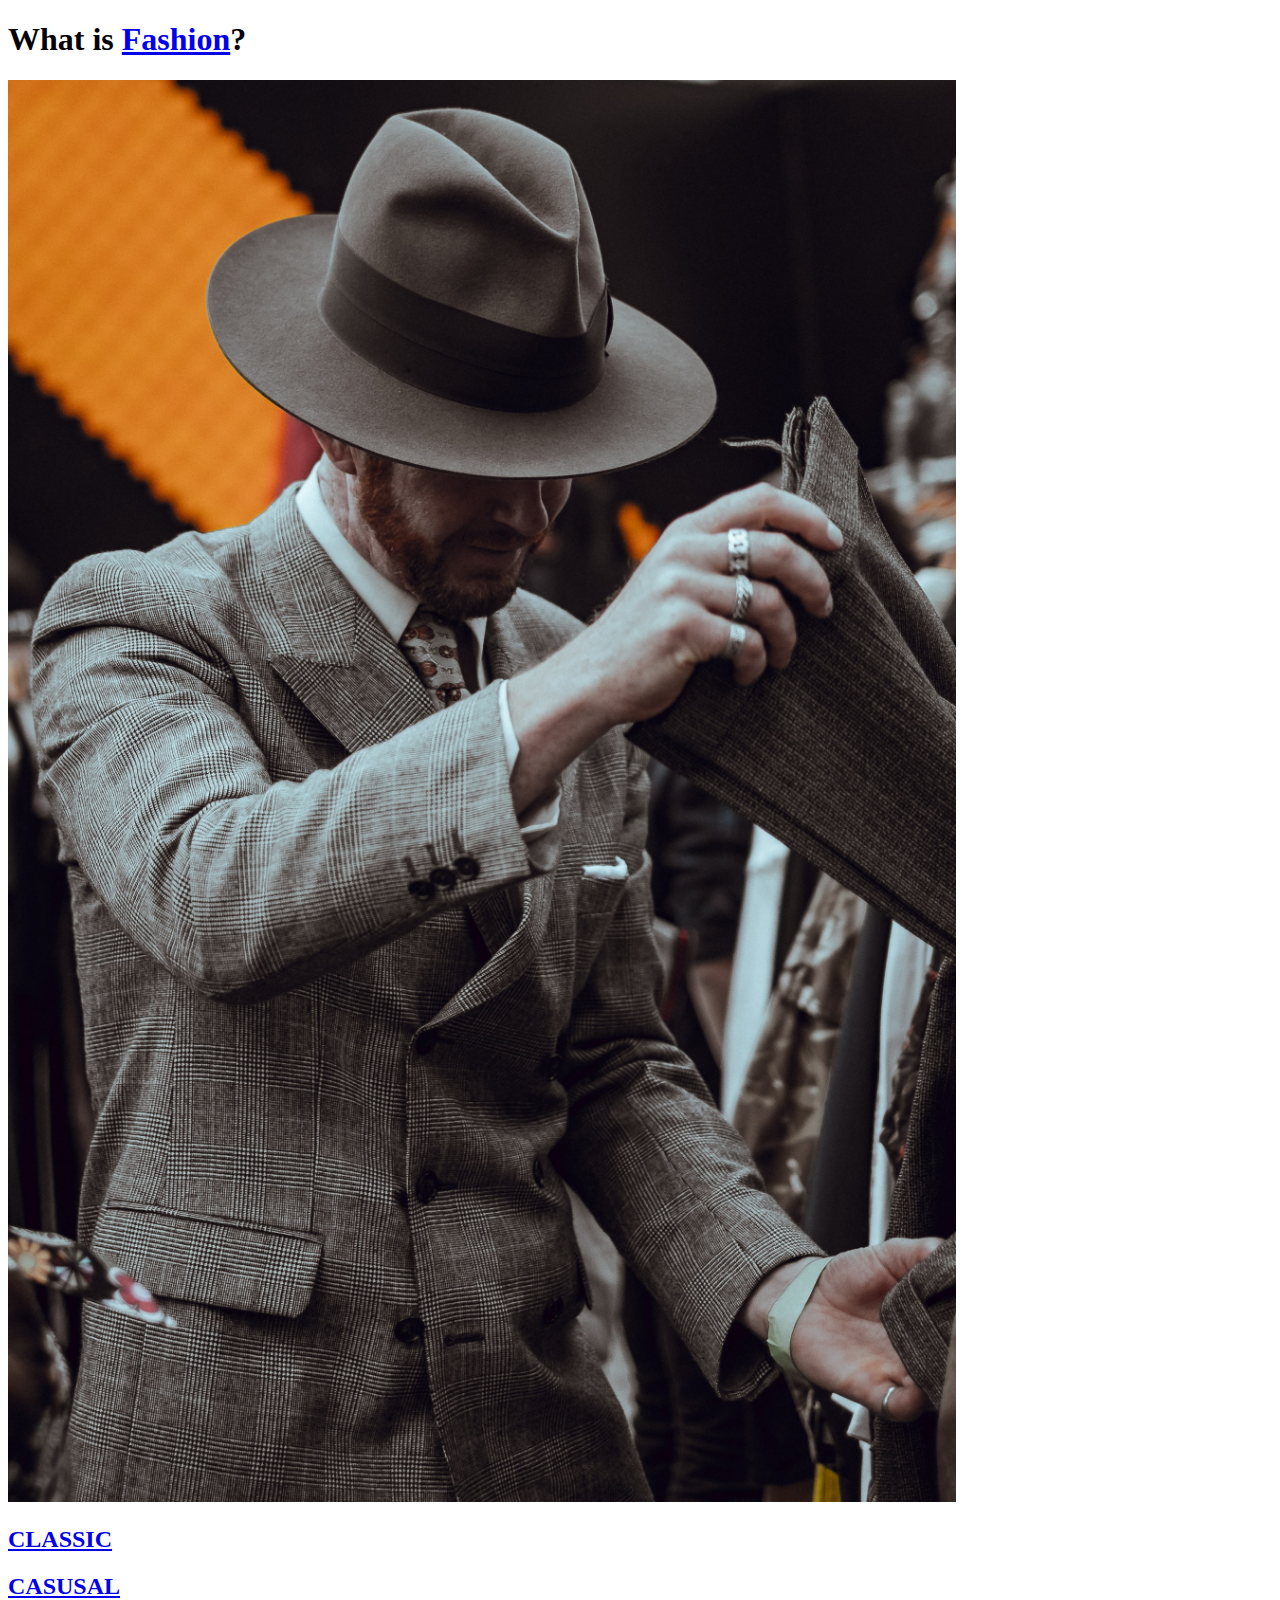
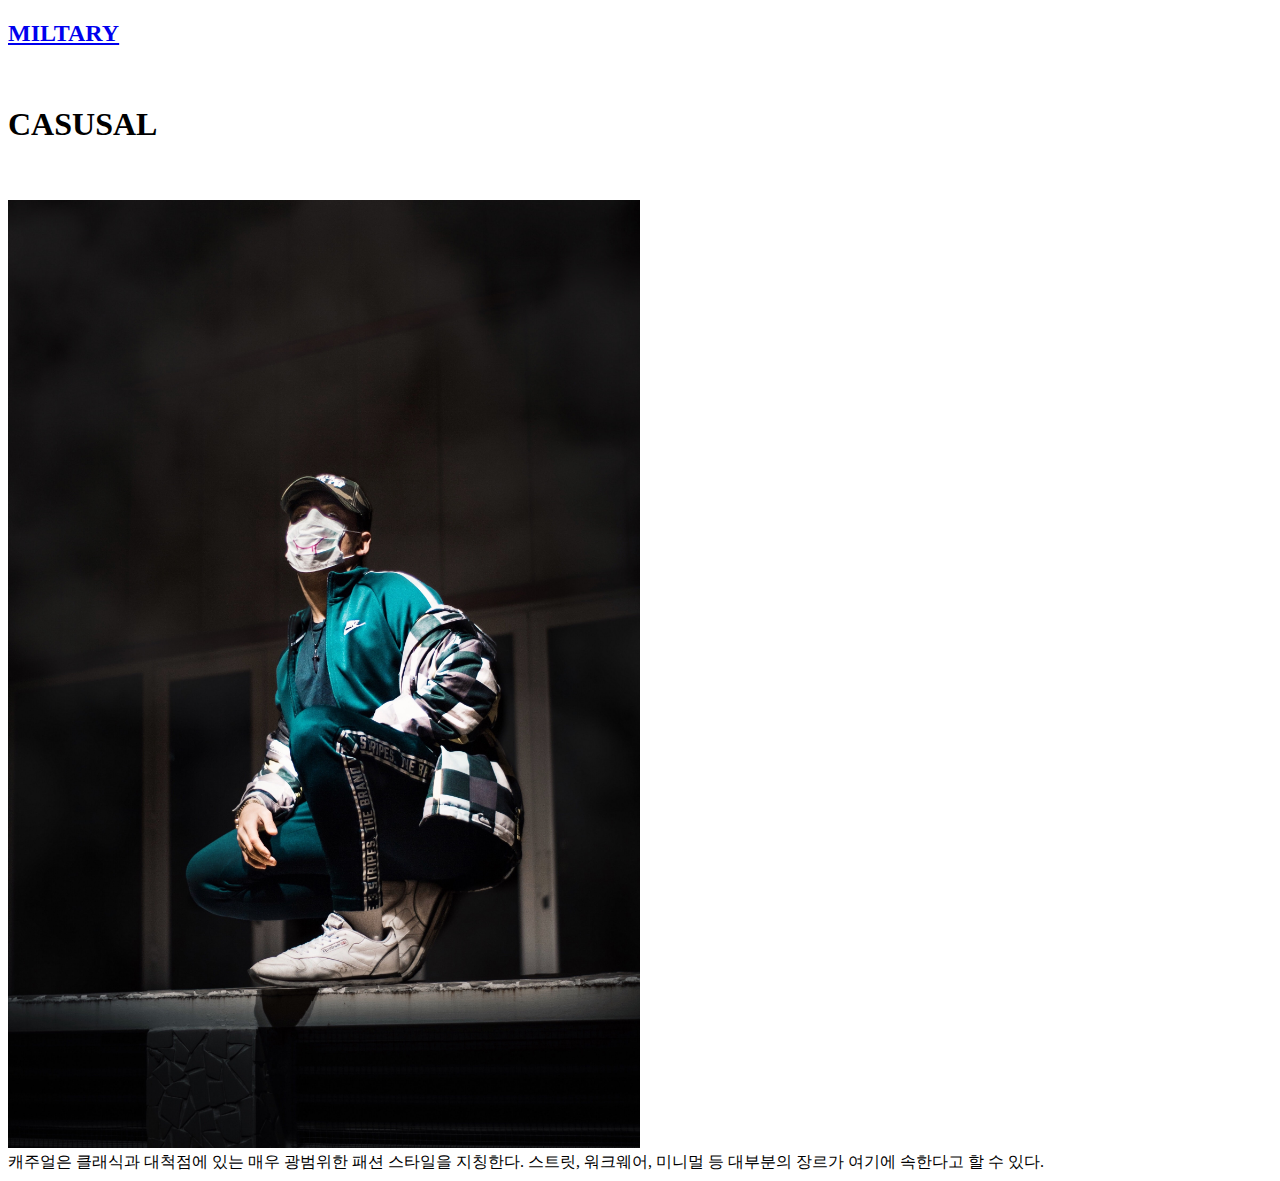
<file: 2.html>
<!doctype html>
<html>
<head>
  <title>Casusal</title>
  <meta charset="utf-8">
</head>
<body>
  <h1>What is <a href="index.html" title="index">Fashion</a>?</h1>
  <img src="suits.jpg" width="75%">
  <h2><a href="1.html">CLASSIC</a></h2>
  <h2><a href="2.html">CASUSAL</a></h2>
  <h2><a href="3.html">MILTARY</a></h2>
  <br><h1>CASUSAL</h1>
  <br><br><img src="casusal.jpg" width="50%">
  <br> 캐주얼은 클래식과 대척점에 있는 매우 광범위한 패션 스타일을 지칭한다. 스트릿, 워크웨어, 미니멀 등 대부분의 장르가 여기에 속한다고 할 수 있다.
</body>
</html>
</file>
